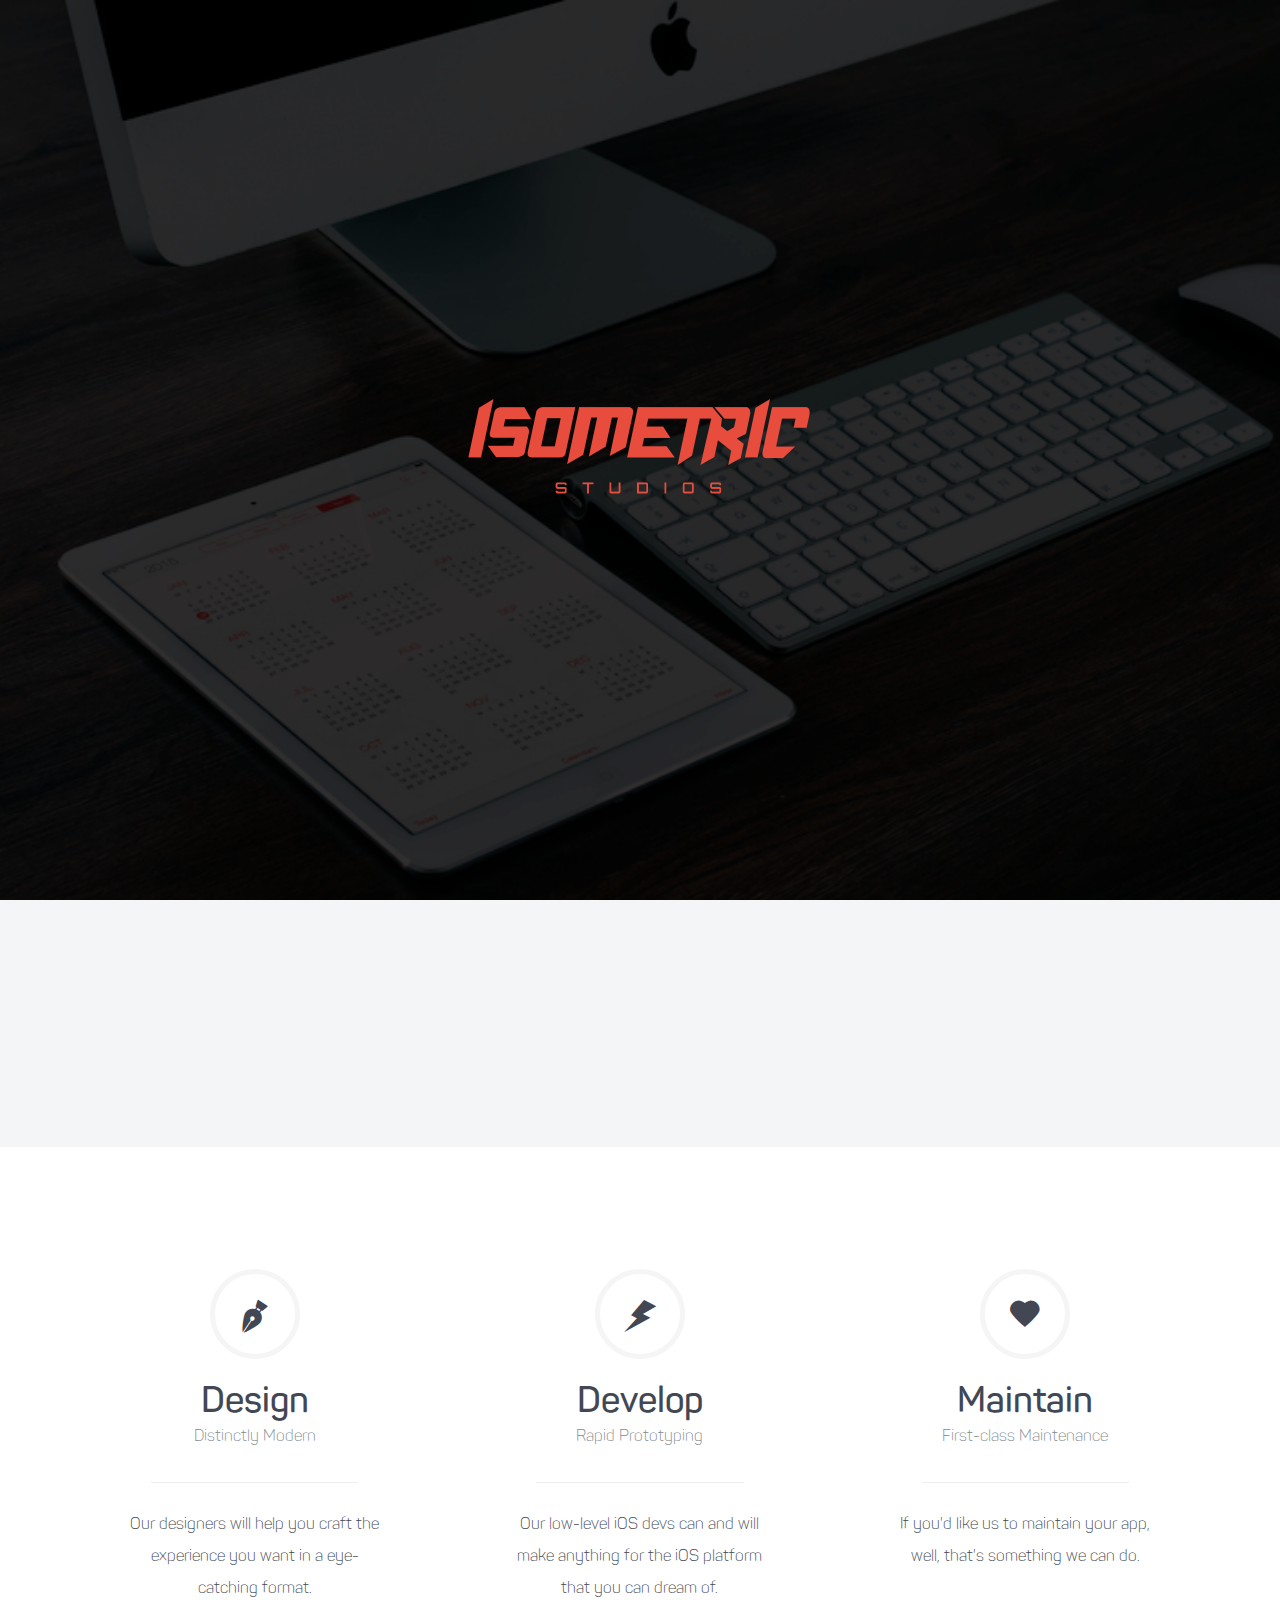
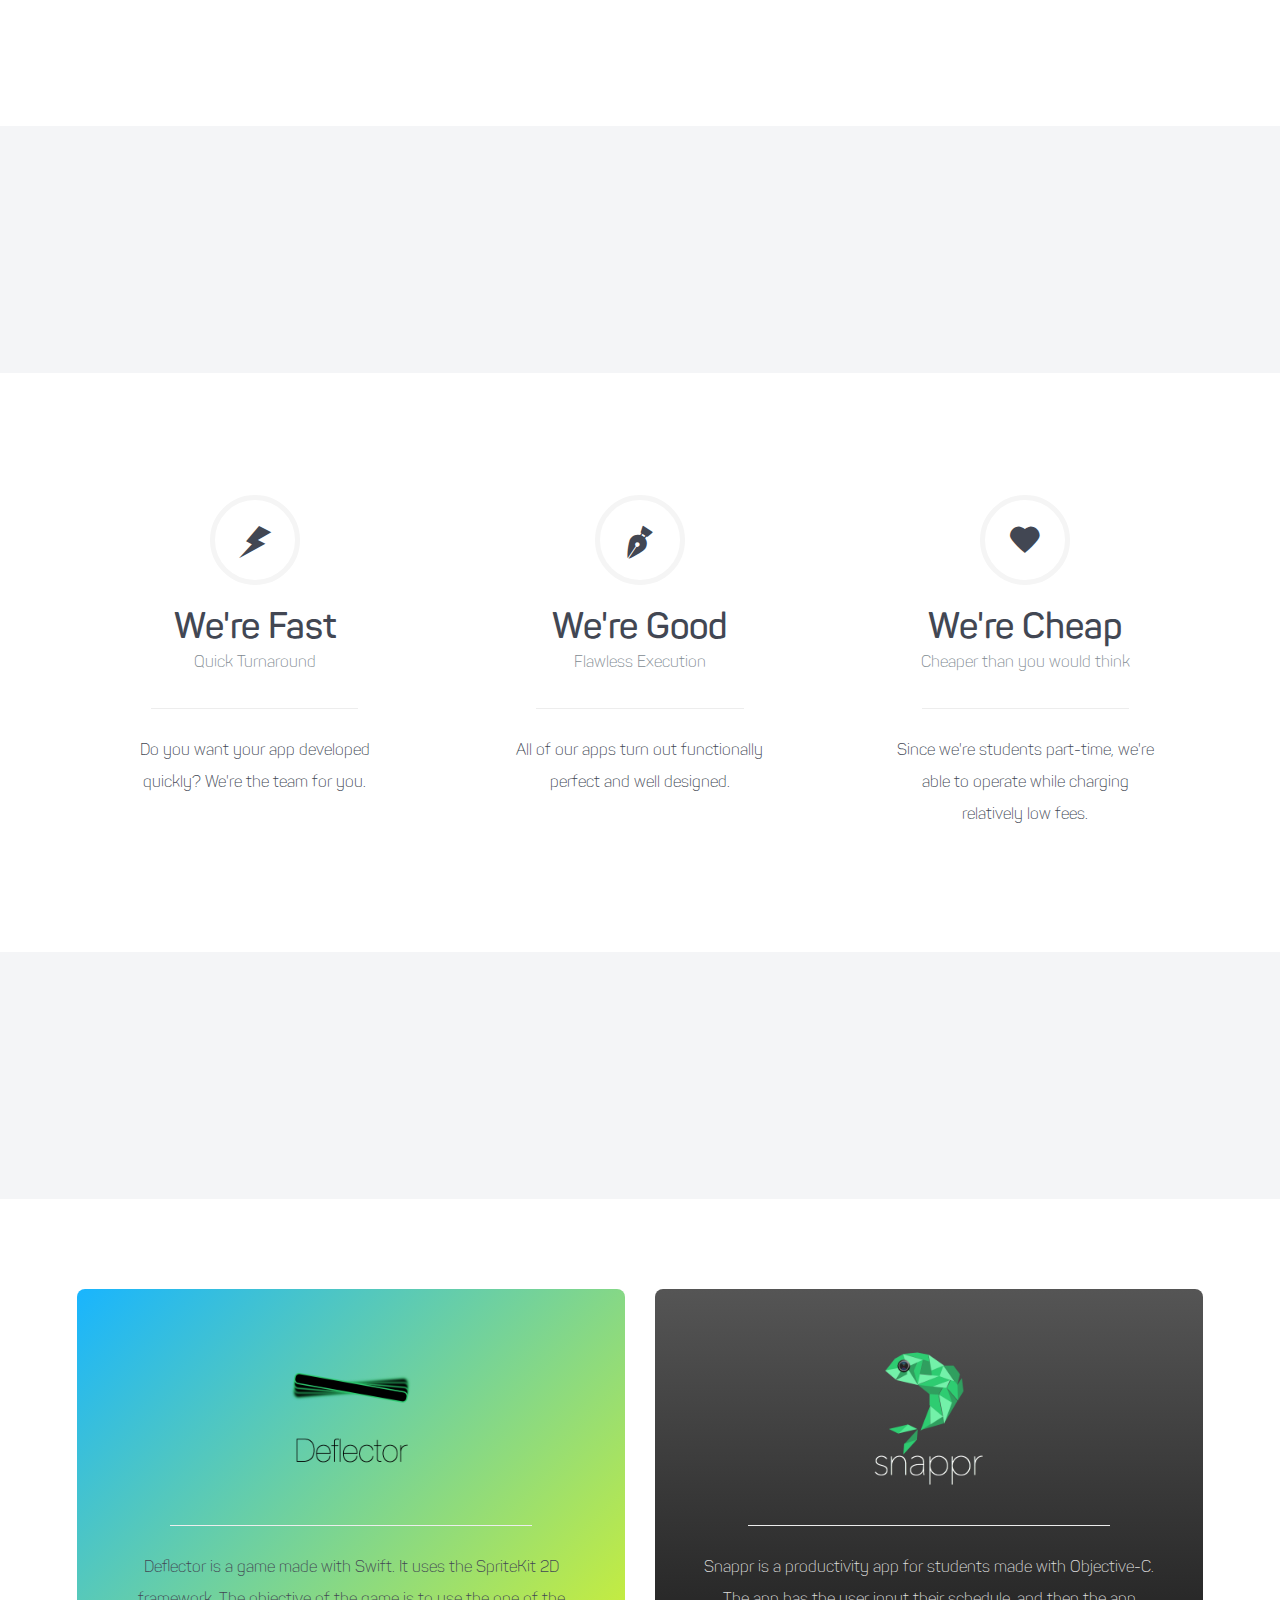
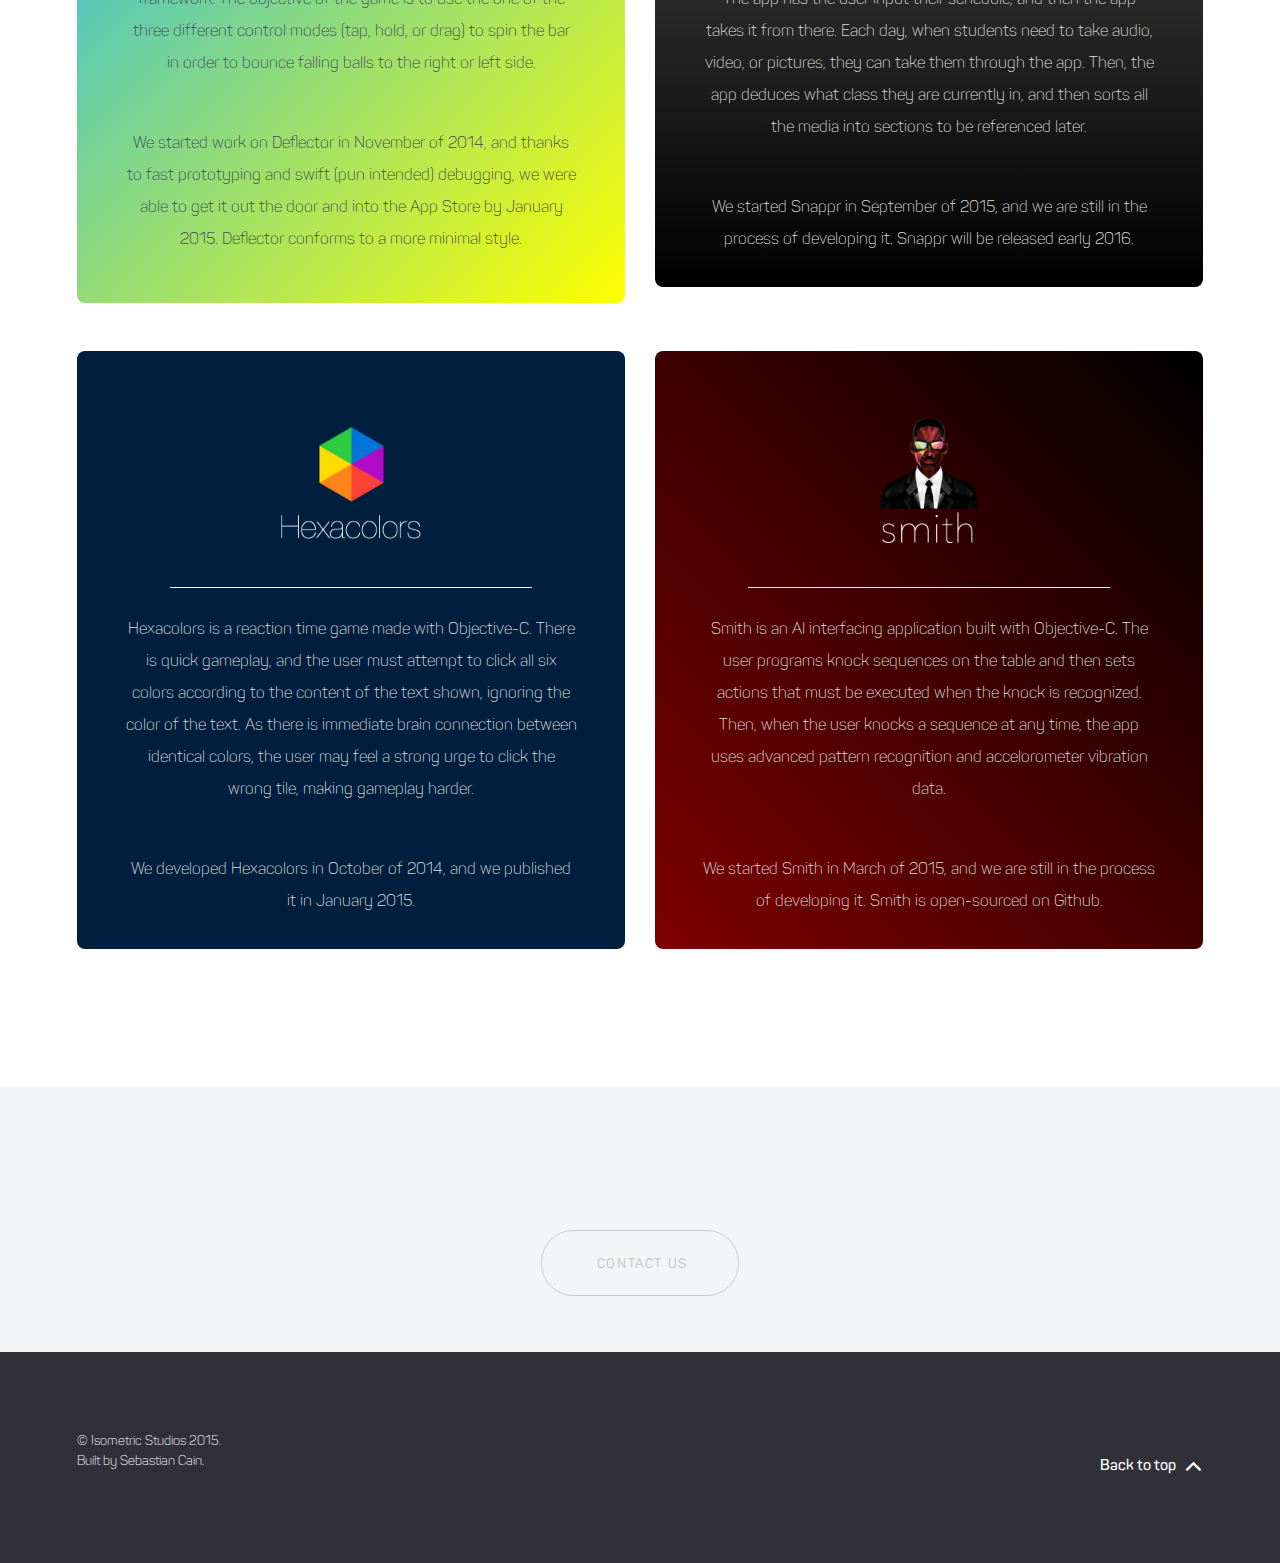
<file: new/index.html>
<!DOCTYPE html>
<html lang="en">
  <head>
    <meta charset="utf-8">
    <meta name="viewport" content="width=device-width, initial-scale=1">
    <meta http-equiv="x-ua-compatible" content="ie=edge">
    <title>Isometric Studios</title>
    <meta name="description" content="The contracting agency of your dreams." />
    <meta name="keywords" content="isometric, studios, iOS, contract, agency, app, application, development, cheap" />
    <meta name="author" content="Isometric Studios LLC" />
    <link rel="shortcut icon" href="img/favicon/favicon.ico">
    <meta name="theme-color" content="#E74C3C">
    <link rel="stylesheet" href="css/animate.min.css">
    <link rel="stylesheet" href="css/landio.css">
    <link rel="stylesheet" href="css/custom.css">
  </head>

  <body>
    <header class="jumbotron bg-inverse text-center center-vertically" role="banner">
      <div class="container">
        <!--<h1 class="display-3">Land.io, blissful innovation.</h1>-->
        <img class="mainlogo" src="../images/HalloweenLogo.png">
        <!--<h2 class="m-b-lg">Craft your journey, <em>absolutely free</em>, with <a href="ui-elements.html" class="jumbolink">Land.io UI kit</a>.</h2>
        <a class="btn btn-secondary-outline m-b-md" href="#" role="button"><span class="icon-sketch"></span>Sketch included</a>
        <ul class="list-inline social-share">
          <li><a class="nav-link" href="#"><span class="icon-twitter"></span> 1024</a></li>
          <li><a class="nav-link" href="#"><span class="icon-facebook"></span> 562</a></li>
          <li><a class="nav-link" href="#"><span class="icon-linkedin"></span> 356</a></li>
        </ul>-->
      </div>
    </header>
    <section class="section-intro bg-faded text-center hidden-overflow">
      <div class="container">
        <h3 class="wp wp-1">Build your next killer iOS app with the team at Isometric Studios.</h3>
        <p class="lead wp wp-2">We'll take your idea from concept to creation, assisting you each step of the way.</p><br>
        <!--<img src="img/mock.png" alt="iPad mock" class="img-responsive wp wp-3">-->
      </div>
    </section>
    <section class="section-features text-center">
      <div class="container">
        <div class="row">
          <div class="col-md-4">
            <div class="card">
              <div class="card-block">
                <span class="icon-pen display-1"></span>
                <h4 class="card-title">Design</h4>
                <h6 class="card-subtitle text-muted">Distinctly Modern</h6>
                <p class="card-text">Our designers will help you craft the experience you want in a eye-catching format.</p>
              </div>
            </div>
          </div>
          <div class="col-md-4">
            <div class="card">
              <div class="card-block">
                <span class="icon-thunderbolt display-1"></span>
                <h4 class="card-title">Develop</h4>
                <h6 class="card-subtitle text-muted">Rapid Prototyping</h6>
                <p class="card-text">Our low-level iOS devs can and will make anything for the iOS platform that you can dream of.</p>
              </div>
            </div>
          </div>
          <div class="col-md-4">
            <div class="card m-b-0">
              <div class="card-block">
                <span class="icon-heart display-1"></span>
                <h4 class="card-title">Maintain</h4>
                <h6 class="card-subtitle text-muted">First-class Maintenance</h6>
                <p class="card-text">If you'd like us to maintain your app, well, that's something we can do.</p>
              </div>
            </div>
          </div>
        </div>
      </div>
    </section>
    <section class="section-intro bg-faded text-center hidden-overflow">
      <div class="container">
        <h3 class="wp wp-1">Because you want a quality app for the lowest overhead.</h3>
        <p class="lead wp wp-2">We make that happen.</p><br>
        <!--<img src="img/mock.png" alt="iPad mock" class="img-responsive wp wp-3">-->
      </div>
    </section>
    <section class="section-features text-center">
      <div class="container">
        <div class="row">
          <div class="col-md-4">
            <div class="card">
              <div class="card-block">
                <span class="icon-thunderbolt display-1"></span>
                <h4 class="card-title">We're Fast</h4>
                <h6 class="card-subtitle text-muted">Quick Turnaround</h6>
                <p class="card-text">Do you want your app developed quickly? We're the team for you.</p>
              </div>
            </div>
          </div>
          <div class="col-md-4">
            <div class="card">
              <div class="card-block">
                <span class="icon-pen display-1"></span>
                <h4 class="card-title">We're Good</h4>
                <h6 class="card-subtitle text-muted">Flawless Execution</h6>
                <p class="card-text">All of our apps turn out functionally perfect and well designed.</p>
              </div>
            </div>
          </div>
          <div class="col-md-4">
            <div class="card m-b-0">
              <div class="card-block">
                <span class="icon-heart display-1"></span>
                <h4 class="card-title">We're Cheap</h4>
                <h6 class="card-subtitle text-muted">Cheaper than you would think</h6>
                <p class="card-text">Since we're students part-time, we're able to operate while charging relatively low fees.</p>
              </div>
            </div>
          </div>
        </div>
      </div>
    </section>
    <!--<section class="section-video bg-inverse text-center wp wp-4">
      <h3 class="sr-only">Video</h3>
      <video id="demo_video" class="video-js vjs-default-skin vjs-big-play-centered" controls poster="img/video-poster.jpg" data-setup='{}'>
        <source src="http://vjs.zencdn.net/v/oceans.mp4" type='video/mp4'>
        <source src="http://vjs.zencdn.net/v/oceans.webm" type='video/webm'>
      </video>
    </section>
    <section class="section-pricing bg-faded text-center">
      <div class="container">
        <h3>Manage your subscriptions</h3>
        <div class="row p-y-lg">
          <div class="col-md-4 p-t-md wp wp-5">
            <div class="card pricing-box">
              <div class="card-header text-uppercase">
                Personal
              </div>
              <div class="card-block">
                <p class="card-title">Sed risus feugiat fusce eu sit conubia venenatis aliquet nisl cras.</p>
                <h4 class="card-text">
                  <sup class="pricing-box-currency">$</sup>
                  <span class="pricing-box-price">19</span>
                  <small class="text-muted text-uppercase">/month</small>
                </h4>
              </div>
              <ul class="list-group list-group-flush p-x">
                <li class="list-group-item">Sed risus feugiat</li>
                <li class="list-group-item">Sed risus feugiat fusce eu sit</li>
                <li class="list-group-item">Sed risus feugiat fusce</li>
              </ul>
              <a href="#" class="btn btn-primary-outline">Get Started</a>
            </div>
          </div>
          <div class="col-md-4 stacking-top">
            <div class="card pricing-box pricing-best p-x-0">
              <div class="card-header text-uppercase">
                Professional
              </div>
              <div class="card-block">
                <p class="card-title">Sed risus feugiat fusce eu sit conubia venenatis aliquet nisl cras.</p>
                <h4 class="card-text">
                  <sup class="pricing-box-currency">$</sup>
                  <span class="pricing-box-price">49</span>
                  <small class="text-muted text-uppercase">/month</small>
                </h4>
              </div>
              <ul class="list-group list-group-flush p-x">
                <li class="list-group-item">Sed risus feugiat</li>
                <li class="list-group-item">Sed risus feugiat fusce eu sit</li>
                <li class="list-group-item">Sed risus feugiat fusce</li>
                <li class="list-group-item">Sed risus feugiat</li>
              </ul>
              <a href="#" class="btn btn-primary">Get Started</a>
            </div>
          </div>
          <div class="col-md-4 p-t-md wp wp-6">
            <div class="card pricing-box">
              <div class="card-header text-uppercase">
                Enterprise
              </div>
              <div class="card-block">
                <p class="card-title">Sed risus feugiat fusce eu sit conubia venenatis aliquet nisl cras.</p>
                <h4 class="card-text">
                  <sup class="pricing-box-currency">$</sup>
                  <span class="pricing-box-price">99</span>
                  <small class="text-muted text-uppercase">/month</small>
                </h4>
              </div>
              <ul class="list-group list-group-flush p-x">
                <li class="list-group-item">Sed risus feugiat</li>
                <li class="list-group-item">Sed risus feugiat fusce eu sit</li>
                <li class="list-group-item">Sed risus feugiat fusce</li>
              </ul>
              <a href="#" class="btn btn-primary-outline">Get Started</a>
            </div>
          </div>
        </div>
      </div>
    </section
    <section class="section-testimonials text-center bg-inverse">
      <div class="container">
        <h3 class="sr-only">Testimonials</h3>
        <div id="carousel-testimonials" class="carousel slide" data-ride="carousel" data-interval="0">
          <div class="carousel-inner" role="listbox">
            <div class="carousel-item active">
              <blockquote class="blockquote">
                <img src="img/face1.jpg" height="80" width="80" alt="Avatar" class="img-circle">
                <p class="h3">Good design at the front-end suggests that everything is in order at the back-end, whether or not that is the case.</p>
                <footer>Dmitry Fadeyev</footer>
              </blockquote>
            </div>
            <div class="carousel-item">
              <blockquote class="blockquote">
                <img src="img/face2.jpg" height="80" width="80" alt="Avatar" class="img-circle">
                <p class="h3">It’s not about knowing all the gimmicks and photo tricks. If you haven’t got the eye, no program will give it to you.</p>
                <footer>David Carson</footer>
              </blockquote>
            </div>
            <div class="carousel-item">
              <blockquote class="blockquote">
                <img src="img/face3.jpg" height="80" width="80" alt="Avatar" class="img-circle">
                <p class="h3">There’s a point when you’re done simplifying. Otherwise, things get really complicated.</p>
                <footer>Frank Chimero</footer>
              </blockquote>
            </div>
            <div class="carousel-item">
              <blockquote class="blockquote">
                <img src="img/face4.jpg" height="80" width="80" alt="Avatar" class="img-circle">
                <p class="h3">Designing for clients that don’t appreciate the value of design is like buying new tires for a rental car.</p>
                <footer>Joel Fisher</footer>
              </blockquote>
            </div>
            <div class="carousel-item">
              <blockquote class="blockquote">
                <img src="img/face5.jpg" height="80" width="80" alt="Avatar" class="img-circle">
                <p class="h3">Every picture owes more to other pictures painted before than it owes to nature.</p>
                <footer>E.H. Gombrich</footer>
              </blockquote>
            </div>
          </div>
          <ol class="carousel-indicators">
            <li class="active"><img src="img/face1.jpg" alt="Navigation avatar" data-target="#carousel-testimonials" data-slide-to="0" class="img-responsive img-circle"></li>
            <li><img src="img/face2.jpg" alt="Navigation avatar" data-target="#carousel-testimonials" data-slide-to="1" class="img-responsive img-circle"></li>
            <li><img src="img/face3.jpg" alt="Navigation avatar" data-target="#carousel-testimonials" data-slide-to="2" class="img-responsive img-circle"></li>
            <li><img src="img/face4.jpg" alt="Navigation avatar" data-target="#carousel-testimonials" data-slide-to="3" class="img-responsive img-circle"></li>
            <li><img src="img/face5.jpg" alt="Navigation avatar" data-target="#carousel-testimonials" data-slide-to="4" class="img-responsive img-circle"></li>
          </ol>
        </div>
      </div>
    </section>-->
    <section class="section-intro bg-faded text-center hidden-overflow">
      <div class="container">
        <h3 class="wp wp-1">Our work speaks for itself.</h3>
        <p class="lead wp wp-2">Check it out below.</p><br>
        <!--<img src="img/mock.png" alt="iPad mock" class="img-responsive wp wp-3">-->
      </div>
    </section><section class="section-features text-center">
      <div class="container">
        <div class="row row-space">
          <div class="col-md-6">
            <div class="card" id="deflector">
              <div class="card-block">
                <img src="../images/deflectorsquare.png" class="square">
                <h6 class="card-subtitle text-muted"></h6>
                <p class="card-text">Deflector is a game made with Swift. It uses the SpriteKit 2D framework. The objective of the game is to use the one of the three different control modes (tap, hold, or drag) to spin the bar in order to bounce falling balls to the right or left side.</p><br>
                    <p>We started work on Deflector in November of 2014, and thanks to fast prototyping and swift (pun intended) debugging, we were able to get it out the door and into the App Store by January 2015.  Deflector conforms to a more minimal style.</p>
              </div>
            </div>
          </div>
          <div class="col-md-6">
            <div class="card" id="snappr">
              <div class="card-block">
                <img src="../images/snapprsquare.png" class="square">
                <h6 class="card-subtitle text-muted"></h6>
                <p class="card-text white-text">Snappr is a productivity app for students made with Objective-C. The app has the user input their schedule, and then the app takes it from there. Each day, when students need to take audio, video, or pictures, they can take them through the app. Then, the app deduces what class they are currently in, and then sorts all the media into sections to be referenced later.</p><br>
                    <p class="card-text white-text">We started Snappr in September of 2015, and we are still in the process of developing it. Snappr will be released early 2016. </p>
              </div>
            </div>
          </div>
        </div>
        <div class="row row-space">
          <div class="col-md-6">
            <div class="card" id="hexacolors">
              <div class="card-block">
                <img src="../images/hexacolorssquare.png" class="square">
                <h6 class="card-subtitle text-muted"></h6>
                <p class="card-text white-text">Hexacolors is a reaction time game made with Objective-C. There is quick gameplay, and the user must attempt to click all six colors according to the content of the text shown, ignoring the color of the text. As there is immediate brain connection between identical colors, the user may feel a strong urge to click the wrong tile, making gameplay harder.</p><br>
                    <p class="card-text white-text">We developed Hexacolors in October of 2014, and we published it in January 2015.</p>
              </div>
            </div>
          </div>
          <div class="col-md-6">
            <div class="card" id="smith">
              <div class="card-block">
                <img src="../images/smithsquare.png" class="square">
                <h6 class="card-subtitle text-muted"></h6>
                <p class="card-text white-text">Smith is an AI interfacing application built with Objective-C. The user programs knock sequences on the table and then sets actions that must be executed when the knock is recognized. Then, when the user knocks  a sequence at any time, the app uses advanced pattern recognition and accelorometer vibration data.</p><br>
                    <p class="card-text white-text">We started Smith in March of 2015, and we are still in the process of developing it. Smith is open-sourced on Github.</p>
              </div>
            </div>
          </div>
        </div>
      </div>
    </section>
    <section class="section-intro bg-faded text-center hidden-overflow">
      <div class="container">
        <h3 class="wp wp-1">Are you interested in stepping up your mobile development game?</h3>
        <a class="btn btn-secondary-outline m-b-md" href="https://isometric.typeform.com/to/m4XmPP" role="button"><span class="icon-pe"></span>Contact us</a><br><br>
        <!--<img src="img/mock.png" alt="iPad mock" class="img-responsive wp wp-3">-->
      </div>
    </section>
    <!--<section class="section-text">
      <div class="container">
        <h3 class="text-center">Make your mark on the product industry</h3>
        <div class="row p-y-lg">
          <div class="col-md-5">
            <p class="wp wp-7">A posuere donec senectus suspendisse bibendum magna ridiculus a justo orci parturient suspendisse ad rhoncus cursus ut parturient viverra elit aliquam ultrices est sem. Tellus nam ad fermentum ac enim est duis facilisis congue a lacus adipiscing consequat risus consectetur scelerisque integer suspendisse a mus integer elit massa ut.</p>
          </div>
          <div class="col-md-5 col-md-offset-2 separator-x">
            <p class="wp wp-8">A posuere donec senectus suspendisse bibendum magna ridiculus a justo orci parturient suspendisse ad rhoncus cursus ut parturient viverra elit aliquam ultrices est sem. Tellus nam ad fermentum ac enim est duis facilisis congue a lacus adipiscing consequat risus consectetur scelerisque integer suspendisse a mus integer elit massa ut.</p>
          </div>
        </div>
      </div>
    </section>
    <section class="section-news">
      <div class="container">
        <h3 class="sr-only">News</h3>
        <div class="bg-inverse">
          <div class="row">
            <div class="col-md-6 p-r-0">
              <figure class="has-light-mask m-b-0 image-effect">
                <img src="https://images.unsplash.com/photo-1442328166075-47fe7153c128?q=80&fm=jpg&w=1080&fit=max" alt="Article thumbnail" class="img-responsive">
              </figure>
            </div>
            <div class="col-md-6 p-l-0">
              <article class="center-block">
                <span class="label label-info">Featured article</span>
                <br>
                <h5><a href="#">Design studio with product designer Peter Finlan <span class="icon-arrow-right"></span></a></h5>
                <p class="m-b-0">
                  <a href="#"><span class="label label-default text-uppercase"><span class="icon-tag"></span> Design Studio</span></a>
                  <a href="#"><span class="label label-default text-uppercase"><span class="icon-time"></span> 1 Hour Ago</span></a>
                </p>
              </article>
            </div>
          </div>
          <div class="row">
            <div class="col-md-6 col-md-push-6 p-l-0">
              <figure class="has-light-mask m-b-0 image-effect">
                <img src="https://images.unsplash.com/photo-1434394673726-e8232a5903b4?q=80&fm=jpg&w=1080&fit=max" alt="Article thumbnail" class="img-responsive">
              </figure>
            </div>
            <div class="col-md-6 col-md-pull-6 p-r-0">
              <article class="center-block">
                <span class="label label-info">Featured article</span>
                <br>
                <h5><a href="#">How bold, emotive imagery can connect with your audience <span class="icon-arrow-right"></span></a></h5>
                <p class="m-b-0">
                  <a href="#"><span class="label label-default text-uppercase"><span class="icon-tag"></span> Design Studio</span></a>
                  <a href="#"><span class="label label-default text-uppercase"><span class="icon-time"></span> 1 Hour Ago</span></a>
                </p>
              </article>
            </div>
          </div>
        </div>
      </div>
    </section>
    <section class="section-signup bg-faded">
      <div class="container">
        <h3 class="text-center m-b-lg">Sign up to receive free updates as soon as they hit!</h3>
        <form>
          <div class="row">
            <div class="col-md-6 col-xl-3">
              <div class="form-group has-icon-left form-control-name">
                <label class="sr-only" for="inputName">Your name</label>
                <input type="text" class="form-control form-control-lg" id="inputName" placeholder="Your name">
              </div>
            </div>
            <div class="col-md-6 col-xl-3">
              <div class="form-group has-icon-left form-control-email">
                <label class="sr-only" for="inputEmail">Email address</label>
                <input type="email" class="form-control form-control-lg" id="inputEmail" placeholder="Email address" autocomplete="off">
              </div>
            </div>
            <div class="col-md-6 col-xl-3">
              <div class="form-group has-icon-left form-control-password">
                <label class="sr-only" for="inputPassword">Enter a password</label>
                <input type="password" class="form-control form-control-lg" id="inputPassword" placeholder="Enter a password" autocomplete="off">
              </div>
            </div>
            <div class="col-md-6 col-xl-3">
              <div class="form-group">
                <button type="submit" class="btn btn-primary btn-block">Sign up for free!</button>
              </div>
            </div>
          </div>
          <label class="c-input c-checkbox">
            <input type="checkbox" checked>
            <span class="c-indicator"></span> I agree to Land.io’s <a href="#">terms of service</a>
          </label>
        </form>
      </div>
    </section>-->
    <footer class="section-footer bg-inverse" role="contentinfo">
      <div class="container">
        <div class="row">
          <div class="col-md-6 col-lg-5">
            <div class="media">
              <small class="media-body media-bottom">
                &copy; Isometric Studios 2015.<br>Built by Sebastian Cain.
                </small>
            </div>
          </div>
          <div class="col-md-6 col-lg-7">
            <ul class="list-inline m-b-0">
              <li><a class="scroll-top" href="#">Back to top <span class="icon-caret-up"></span></a></li>
            </ul>
          </div>
        </div>
      </div>
    </footer>
    <script src="https://ajax.googleapis.com/ajax/libs/jquery/2.1.4/jquery.min.js"></script>
    <script src="js/landio.min.js"></script>
  </body>
</html>
</file>
<file: new/css/custom.css>
img.square {
  width: 200px;
  height: 200px;
  margin-bottom: -20px
}

img.mainlogo {
  width: 356px;
  max-width: 75%;
}

.white-text {
  color: #ddd;
}

#deflector {
    background: #19b5fe;
    background: -moz-linear-gradient(-45deg, #19b5fe 0%, #ffff00 100%);
    background: -webkit-gradient(linear, left top, right bottom, color-stop(0%,#19b5fe), color-stop(100%,#ffff00));
    background: -webkit-linear-gradient(-45deg, #19b5fe 0%,#ffff00 100%);
    background: -o-linear-gradient(-45deg, #19b5fe 0%,#ffff00 100%);
    background: -ms-linear-gradient(-45deg, #19b5fe 0%,#ffff00 100%);
    background: linear-gradient(135deg, #19b5fe 0%,#ffff00 100%);
    filter: progid:DXImageTransform.Microsoft.gradient( startColorstr='#19b5fe', endColorstr='#ffff00',GradientType=1 );
}

#snappr {
    background: #555555;
    background: -moz-linear-gradient(top,  #555555 0%, #000000 100%);
    background: url(../images/snappr.png), -webkit-gradient(linear, left top, left bottom, color-stop(0%,#555555), color-stop(100%,#000000));
    background: -webkit-linear-gradient(top,  #555555 0%,#000000 100%);
    background: -o-linear-gradient(top,  #555555 0%,#000000 100%);
    background: -ms-linear-gradient(top,  #555555 0%,#000000 100%);
    background:linear-gradient(to bottom,  #555555 0%,#000000 100%);
    filter: progid:DXImageTransform.Microsoft.gradient( startColorstr='#555555', endColorstr='#000000',GradientType=0 );
}

#hexacolors {
    background-color: #001F3F;
}

#smith {
    background: #7f0000;
    background:-moz-linear-gradient(45deg, #7f0000 0%, #000000 100%);
    background: -webkit-gradient(linear, left bottom, right top, color-stop(0%,#7f0000), color-stop(100%,#000000));
    background: -webkit-linear-gradient(45deg, #7f0000 0%,#000000 100%);
    background: -o-linear-gradient(45deg, #7f0000 0%,#000000 100%);
    background: -ms-linear-gradient(45deg, #7f0000 0%,#000000 100%);
    background: linear-gradient(45deg, #7f0000 0%,#000000 100%);
    filter: progid:DXImageTransform.Microsoft.gradient( startColorstr='#7f0000', endColorstr='#000000',GradientType=1 );
}
</file>
